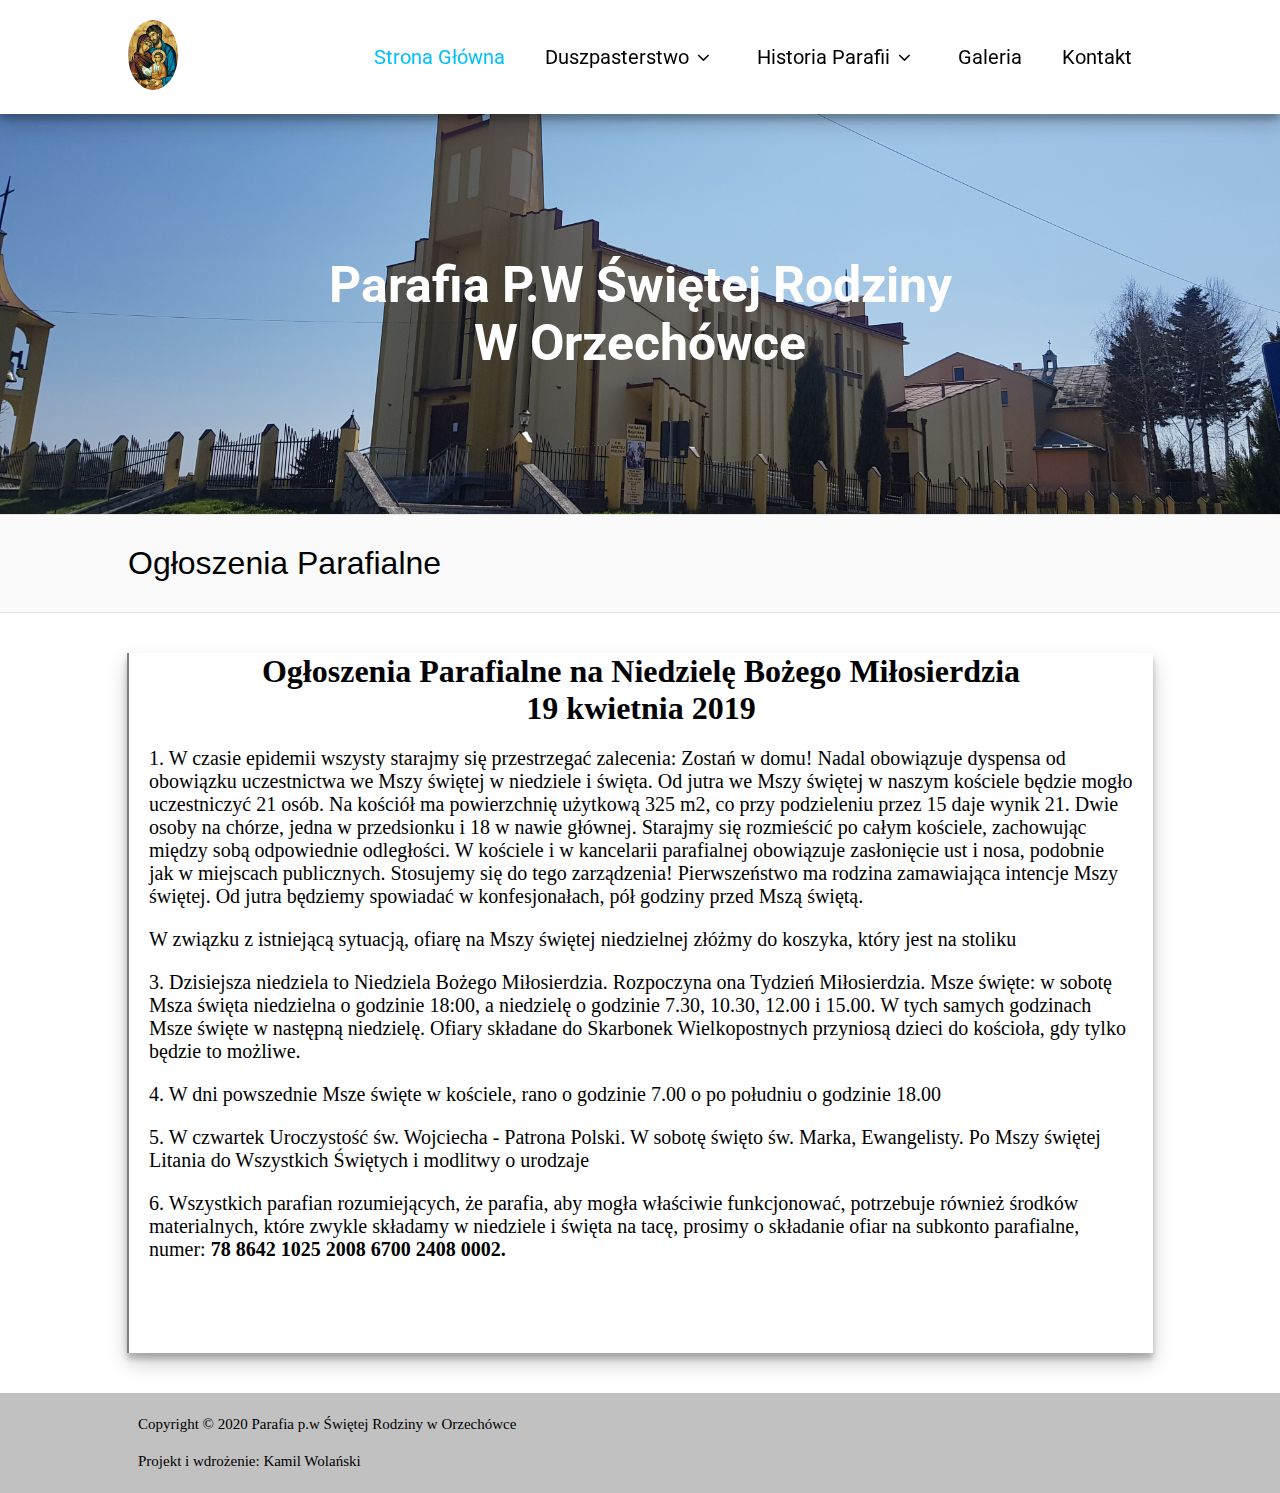
<file: index.html>
<!DOCTYPE HTML>
<html lang="pl">
    <head>
        <meta charset="utf-8" />
        <meta http-equiv="X-UA-Compatible" content="IE=edge,chrome=1"/>

        <title>Parafia - Orzechówka</title>

        <meta name="description" content="Bar Paradise"/>
        <link href="style.css" rel="stylesheet" type="text/css"/>
        <link href="https://fonts.googleapis.com/css2?family=Roboto&display=swap" rel="stylesheet">
        <link href="https://fonts.googleapis.com/css2?family=Source+Sans+Pro:wght@300&display=swap" rel="stylesheet">
        <link href="https://fonts.googleapis.com/css2?family=Roboto:wght@300&display=swap" rel="stylesheet">
        <link href="https://fonts.googleapis.com/css2?family=Open+Sans&family=Roboto:wght@300&display=swap" rel="stylesheet">
        <link href="css/facebook.css" rel="stylesheet" type="text/css"/>
        
    </head>

    <body>

    <div class="wrapper">
        <div class="biale">
          <div class="pasek">

            <div class="obrazek">
                <img src="ikona_sw_rodzina 001.jpg">
            </div>
                
                <nav>
                    
                    <ol><span style="color:deepskyblue">Strona Główna</span></ol>
                    <ol>Duszpasterstwo<i class="icon-angle-down"></i>

                    
                        <ul>
                            <a href="mszeswiete.html"><li>Msze święte</li></a>
                            <a href="porzadeknabozenstw.html"><li>Intencje mszalne</li></a>
                            <a href="kancelariaparafialna.html"><li>Kancelaria Parafialna</li></a>
                        </ul>
                    </ol>
                    <ol>Historia Parafii<i class="icon-angle-down">

                    </i>
                        <ul>
                            <a href="mszeswiete.html"><li>Historia Kościoła</li></a>
                            <a href="domsiostr.html"><li>Dom Sióstr Służebniczek</li></a>
                        </ul>
                    </ol>
                    <a href="galeria.html"><ol>Galeria</ol></a>
                    <a href="#"><ol>Kontakt</ol></a>
                </nav>
            </div>
        </div>

            <div class="naglowek">
                <h1>Parafia P.W Świętej Rodziny<br> W Orzechówce</h1>
            </div>

            <div class="header2">

                <div class="szare">
                    <h1>Ogłoszenia Parafialne</h1>
                </div>           

            </div>

            <div class="content">
                <h1>Ogłoszenia Parafialne na Niedzielę Bożego Miłosierdzia<br>19 kwietnia 2019</h1>
                <p>1. W czasie epidemii wszysty starajmy się przestrzegać zalecenia: Zostań w domu! Nadal obowiązuje dyspensa od obowiązku
                    uczestnictwa we Mszy świętej w niedziele i święta. Od jutra we Mszy świętej w naszym kościele będzie mogło uczestniczyć 21 osób.
                    Na kościół ma powierzchnię użytkową 325 m2, co przy podzieleniu przez 15 daje wynik 21. Dwie osoby na chórze, jedna w przedsionku
                    i 18 w nawie głównej. Starajmy się rozmieścić po całym kościele, zachowując między sobą odpowiednie odległości. W kościele i w kancelarii
                    parafialnej obowiązuje zasłonięcie ust i nosa, podobnie jak w miejscach publicznych. Stosujemy się do tego zarządzenia! Pierwszeństwo ma rodzina zamawiająca
                    intencje Mszy świętej. Od jutra będziemy spowiadać w konfesjonałach, pół godziny przed Mszą świętą.
                </p>
                <p>W związku z istniejącą sytuacją, ofiarę na Mszy świętej niedzielnej złóżmy do koszyka, który jest na stoliku</p>
                <p>3. Dzisiejsza niedziela to Niedziela Bożego Miłosierdzia. Rozpoczyna ona Tydzień Miłosierdzia. Msze święte: w sobotę
                    Msza święta niedzielna o godzinie 18:00, a niedzielę o godzinie 7.30, 10.30, 12.00 i 15.00. W tych samych godzinach
                    Msze święte w następną niedzielę. Ofiary składane do Skarbonek Wielkopostnych przyniosą dzieci do kościoła, gdy tylko będzie
                    to możliwe.
                </p>
                <p>4. W dni powszednie Msze święte w kościele, rano o godzinie 7.00 o po południu o godzinie 18.00</p>
                <p>5. W czwartek Uroczystość św. Wojciecha - Patrona Polski. W sobotę święto św. Marka, Ewangelisty. Po Mszy świętej Litania
                    do Wszystkich Świętych i modlitwy o urodzaje
                </p>
                <p>6. Wszystkich parafian rozumiejących, że parafia, aby mogła właściwie funkcjonować, potrzebuje również środków materialnych, które zwykle składamy w niedziele i święta na tacę,
                    prosimy o składanie ofiar na subkonto parafialne, numer: <span style="font-weight: bold;">78 8642 1025 2008 6700 2408 0002.</span>
                </p>
            </div>
            

            <footer>
                <div class="dane">
                    <p>Copyright © 2020 Parafia p.w Świętej Rodziny w Orzechówce</p>
                    <p>Projekt i wdrożenie: Kamil Wolański</p>
                </div>
            </footer>
    </div>
    </body>
</html>
</file>
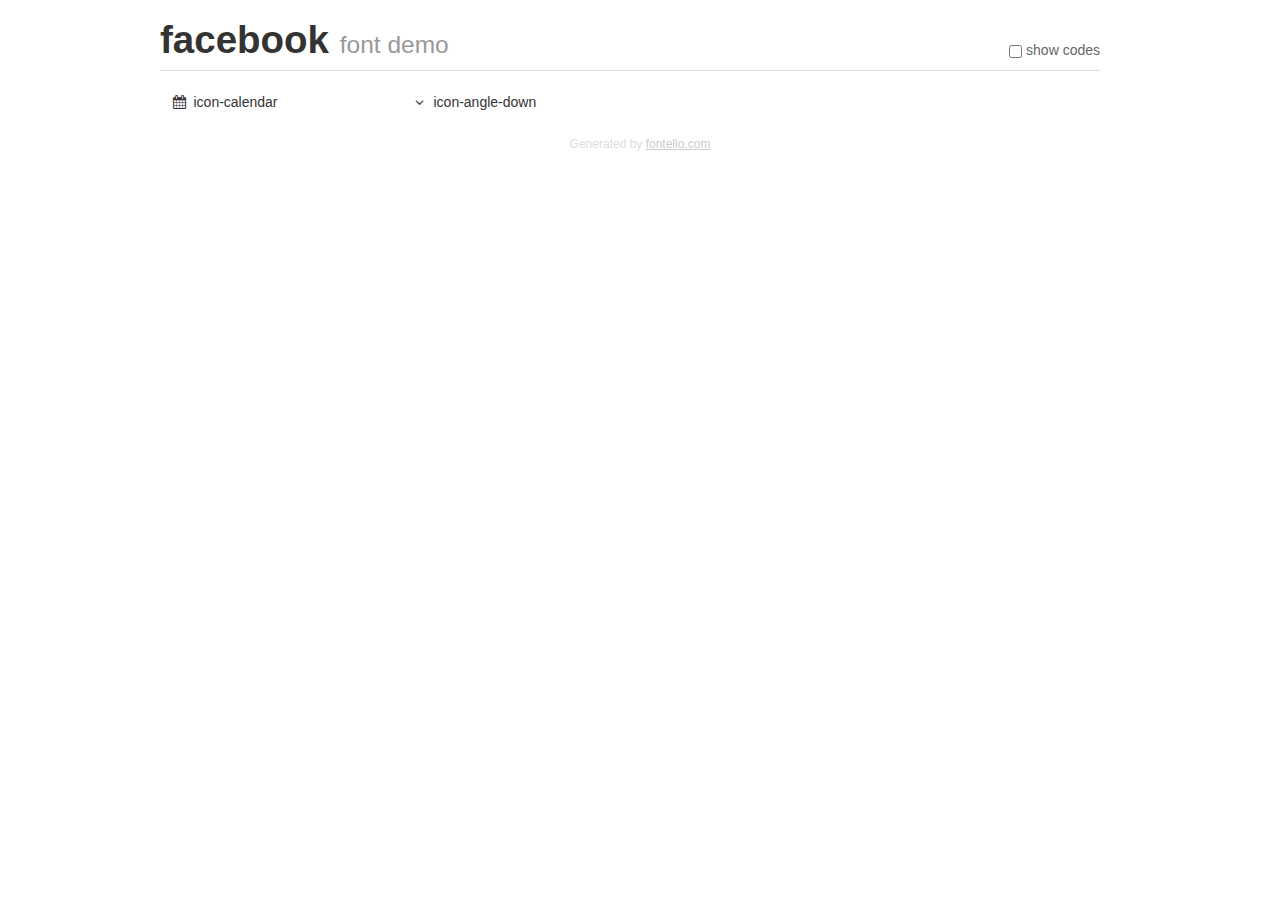
<file: demo.html>
<!DOCTYPE html>
<html>
  <head><!--[if lt IE 9]><script language="javascript" type="text/javascript" src="//html5shim.googlecode.com/svn/trunk/html5.js"></script><![endif]-->
    <meta charset="UTF-8"><style>/*
 * Bootstrap v2.2.1
 *
 * Copyright 2012 Twitter, Inc
 * Licensed under the Apache License v2.0
 * http://www.apache.org/licenses/LICENSE-2.0
 *
 * Designed and built with all the love in the world @twitter by @mdo and @fat.
 */
.clearfix {
  *zoom: 1;
}
.clearfix:before,
.clearfix:after {
  display: table;
  content: "";
  line-height: 0;
}
.clearfix:after {
  clear: both;
}
html {
  font-size: 100%;
  -webkit-text-size-adjust: 100%;
  -ms-text-size-adjust: 100%;
}
a:focus {
  outline: thin dotted #333;
  outline: 5px auto -webkit-focus-ring-color;
  outline-offset: -2px;
}
a:hover,
a:active {
  outline: 0;
}
button,
input,
select,
textarea {
  margin: 0;
  font-size: 100%;
  vertical-align: middle;
}
button,
input {
  *overflow: visible;
  line-height: normal;
}
button::-moz-focus-inner,
input::-moz-focus-inner {
  padding: 0;
  border: 0;
}
body {
  margin: 0;
  font-family: "Helvetica Neue", Helvetica, Arial, sans-serif;
  font-size: 14px;
  line-height: 20px;
  color: #333;
  background-color: #fff;
}
a {
  color: #08c;
  text-decoration: none;
}
a:hover {
  color: #005580;
  text-decoration: underline;
}
.row {
  margin-left: -20px;
  *zoom: 1;
}
.row:before,
.row:after {
  display: table;
  content: "";
  line-height: 0;
}
.row:after {
  clear: both;
}
[class*="span"] {
  float: left;
  min-height: 1px;
  margin-left: 20px;
}
.container,
.navbar-static-top .container,
.navbar-fixed-top .container,
.navbar-fixed-bottom .container {
  width: 940px;
}
.span12 {
  width: 940px;
}
.span11 {
  width: 860px;
}
.span10 {
  width: 780px;
}
.span9 {
  width: 700px;
}
.span8 {
  width: 620px;
}
.span7 {
  width: 540px;
}
.span6 {
  width: 460px;
}
.span5 {
  width: 380px;
}
.span4 {
  width: 300px;
}
.span3 {
  width: 220px;
}
.span2 {
  width: 140px;
}
.span1 {
  width: 60px;
}
[class*="span"].pull-right,
.row-fluid [class*="span"].pull-right {
  float: right;
}
.container {
  margin-right: auto;
  margin-left: auto;
  *zoom: 1;
}
.container:before,
.container:after {
  display: table;
  content: "";
  line-height: 0;
}
.container:after {
  clear: both;
}
p {
  margin: 0 0 10px;
}
.lead {
  margin-bottom: 20px;
  font-size: 21px;
  font-weight: 200;
  line-height: 30px;
}
small {
  font-size: 85%;
}
h1 {
  margin: 10px 0;
  font-family: inherit;
  font-weight: bold;
  line-height: 20px;
  color: inherit;
  text-rendering: optimizelegibility;
}
h1 small {
  font-weight: normal;
  line-height: 1;
  color: #999;
}
h1 {
  line-height: 40px;
}
h1 {
  font-size: 38.5px;
}
h1 small {
  font-size: 24.5px;
}
body {
  margin-top: 90px;
}
.header {
  position: fixed;
  top: 0;
  left: 50%;
  margin-left: -480px;
  background-color: #fff;
  border-bottom: 1px solid #ddd;
  padding-top: 10px;
  z-index: 10;
}
.footer {
  color: #ddd;
  font-size: 12px;
  text-align: center;
  margin-top: 20px;
}
.footer a {
  color: #ccc;
  text-decoration: underline;
}
.the-icons {
  font-size: 14px;
  line-height: 24px;
}
.switch {
  position: absolute;
  right: 0;
  bottom: 10px;
  color: #666;
}
.switch input {
  margin-right: 0.3em;
}
.codesOn .i-name {
  display: none;
}
.codesOn .i-code {
  display: inline;
}
.i-code {
  display: none;
}
@font-face {
      font-family: 'facebook';
      src: url('./font/facebook.eot?6568175');
      src: url('./font/facebook.eot?6568175#iefix') format('embedded-opentype'),
           url('./font/facebook.woff?6568175') format('woff'),
           url('./font/facebook.ttf?6568175') format('truetype'),
           url('./font/facebook.svg?6568175#facebook') format('svg');
      font-weight: normal;
      font-style: normal;
    }
     
     
    .demo-icon
    {
      font-family: "facebook";
      font-style: normal;
      font-weight: normal;
      speak: none;
     
      display: inline-block;
      text-decoration: inherit;
      width: 1em;
      margin-right: .2em;
      text-align: center;
      /* opacity: .8; */
     
      /* For safety - reset parent styles, that can break glyph codes*/
      font-variant: normal;
      text-transform: none;
     
      /* fix buttons height, for twitter bootstrap */
      line-height: 1em;
     
      /* Animation center compensation - margins should be symmetric */
      /* remove if not needed */
      margin-left: .2em;
     
      /* You can be more comfortable with increased icons size */
      /* font-size: 120%; */
     
      /* Font smoothing. That was taken from TWBS */
      -webkit-font-smoothing: antialiased;
      -moz-osx-font-smoothing: grayscale;
     
      /* Uncomment for 3D effect */
      /* text-shadow: 1px 1px 1px rgba(127, 127, 127, 0.3); */
    }
     </style>
    <link rel="stylesheet" href="css/animation.css"><!--[if IE 7]><link rel="stylesheet" href="css/" + font.fontname + "-ie7.css"><![endif]-->
    <script>
      function toggleCodes(on) {
        var obj = document.getElementById('icons');
      
        if (on) {
          obj.className += ' codesOn';
        } else {
          obj.className = obj.className.replace(' codesOn', '');
        }
      }
      
    </script>
  </head>
  <body>
    <div class="container header">
      <h1>facebook <small>font demo</small></h1>
      <label class="switch">
        <input type="checkbox" onclick="toggleCodes(this.checked)">show codes
      </label>
    </div>
    <div class="container" id="icons">
      <div class="row">
        <div class="the-icons span3" title="Code: 0xe800"><i class="demo-icon icon-calendar">&#xe800;</i> <span class="i-name">icon-calendar</span><span class="i-code">0xe800</span></div>
        <div class="the-icons span3" title="Code: 0xf107"><i class="demo-icon icon-angle-down">&#xf107;</i> <span class="i-name">icon-angle-down</span><span class="i-code">0xf107</span></div>
      </div>
    </div>
    <div class="container footer">Generated by <a href="http://fontello.com">fontello.com</a></div>
  </body>
</html>
</file>
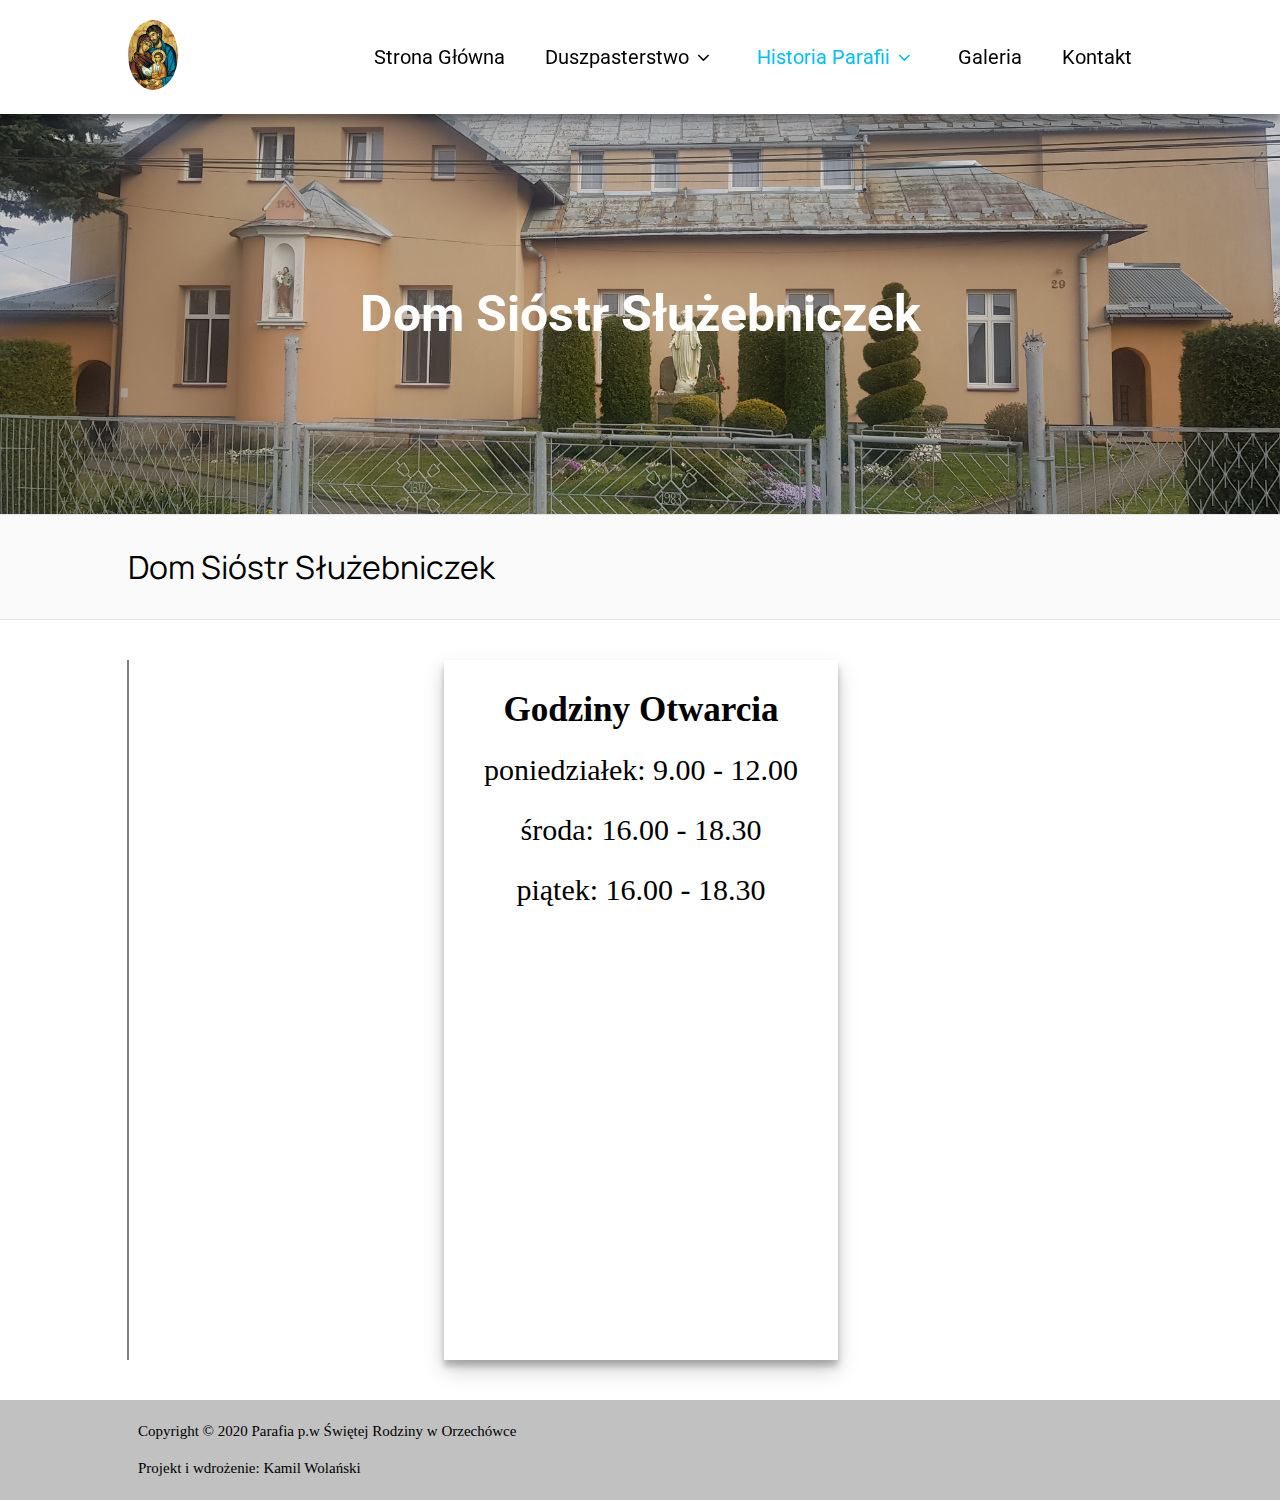
<file: domsiostr.html>
<!DOCTYPE HTML>
<html lang="pl">
    <head>
        <meta charset="utf-8" />
        <meta http-equiv="X-UA-Compatible" content="IE=edge,chrome=1"/>

        <title>Parafia - Orzechówka</title>

        <meta name="description" content="Bar Paradise"/>
        <link href="domsiostr.css" rel="stylesheet" type="text/css"/>
        <link href="https://fonts.googleapis.com/css2?family=Roboto&display=swap" rel="stylesheet">
        <link href="https://fonts.googleapis.com/css2?family=Source+Sans+Pro:wght@300&display=swap" rel="stylesheet">
        <link href="https://fonts.googleapis.com/css2?family=Roboto:wght@300&display=swap" rel="stylesheet">
        <link href="https://fonts.googleapis.com/css2?family=Open+Sans&family=Roboto:wght@300&display=swap" rel="stylesheet">
        <link href="https://fonts.googleapis.com/css2?family=Manrope&display=swap" rel="stylesheet">
        <link href="css/facebook.css" rel="stylesheet" type="text/css"/>
        
    </head>

    <body>

    <div class="wrapper">
        <div class="biale">
          <div class="pasek">

            <div class="obrazek">
                <img src="ikona_sw_rodzina 001.jpg">
            </div>
                
                <nav>
                    
                    <a href="index.html"><ol>Strona Główna</ol></a>
                    <ol>Duszpasterstwo<i class="icon-angle-down"></i>

                    
                    </span><ul>
                            <a href="mszeswiete.html"><li>Msze Święte</li></a>
                            <a href="porzadeknabozenstw.html"><li>Intencje Mszalne</li></a>
                            <a href="kancelariaparafialna.html"><li>Kancelaria Parafialna</li></a>
                        </ul>
                    </ol>
                    <ol><span style="color:deepskyblue">Historia Parafii<i class="icon-angle-down"></i>

                    
                    </span><ul>
                            <a href="mszeswiete.html"><li>Historia Kościoła</li></a>
                            <a href="domsiostr.html"><li><span style="color:deepskyblue">Dom Sióstr</li></a>
                       </ul>
                    </ol>
                    <a href="galeria.html"><ol>Galeria</ol></a>
                    <a href="#"><ol>Kontakt</ol></a>
                </nav>
            </div>
        </div>

            <div class="naglowek">
                <h1>Dom Sióstr Służebniczek</h1>
            </div>

            <div class="header2">

                <div class="szare">
                    <h1>Dom Sióstr Służebniczek</h1>
                </div>           

            </div>

            <div class="content">
                <div class="line">
                    <h3>Godziny Otwarcia</h3>
                    <p>poniedziałek: 9.00 - 12.00</p>
                    <p>środa: 16.00 - 18.30</p>
                    <p>piątek: 16.00 - 18.30</p>
                </div>
                    
            </div>
            

            <footer>
                <div class="dane">
                    <p>Copyright © 2020 Parafia p.w Świętej Rodziny w Orzechówce</p>
                    <p>Projekt i wdrożenie: Kamil Wolański</p>
                </div>
            </footer>
    </div>
    </body>
</html>
</file>
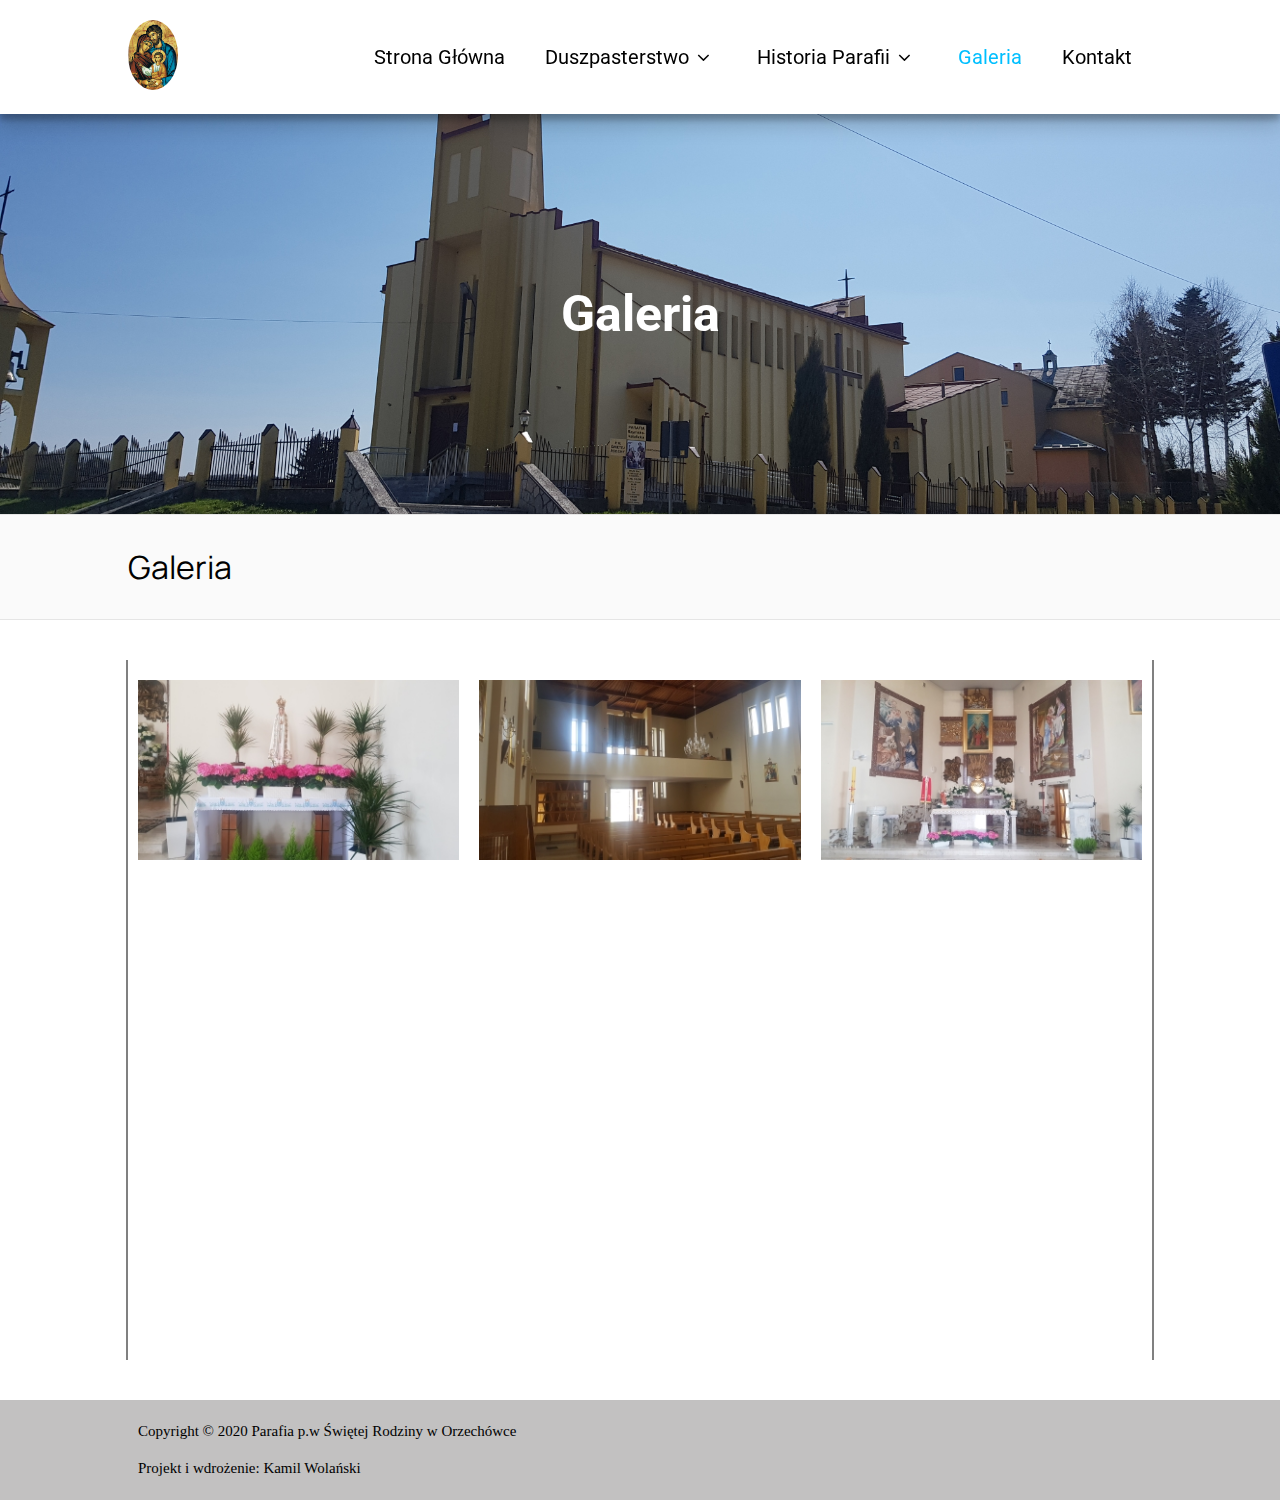
<file: galeria.html>
<!DOCTYPE HTML>
<html lang="pl">
    <head>
        <meta charset="utf-8" />
        <meta http-equiv="X-UA-Compatible" content="IE=edge,chrome=1"/>

        <title>Parafia - Orzechówka</title>

        <meta name="description" content="Bar Paradise"/>
        <link href="galeria.css" rel="stylesheet" type="text/css"/>
        <link href="https://fonts.googleapis.com/css2?family=Roboto&display=swap" rel="stylesheet">
        <link href="https://fonts.googleapis.com/css2?family=Source+Sans+Pro:wght@300&display=swap" rel="stylesheet">
        <link href="https://fonts.googleapis.com/css2?family=Roboto:wght@300&display=swap" rel="stylesheet">
        <link href="https://fonts.googleapis.com/css2?family=Open+Sans&family=Roboto:wght@300&display=swap" rel="stylesheet">
        <link href="https://fonts.googleapis.com/css2?family=Manrope&display=swap" rel="stylesheet">
        <link href="css/facebook.css" rel="stylesheet" type="text/css"/>
        <link rel="stylesheet" type="text/css" href="css/lightbox.min.css"/> 
        <script type="text/javascript" src="js'/lightbox-plus-jquery.min.js"></script>
        
    </head>

    <body>

    <div class="wrapper">
        <div class="biale">
          <div class="pasek">

            <div class="obrazek">
                <img src="ikona_sw_rodzina 001.jpg">
            </div>
                
                <nav>
                    
                    <a href="index.html"><ol>Strona Główna</ol></a>
                    <ol>Duszpasterstwo<i class="icon-angle-down"></i>

                    
                    </span><ul>
                            <a href="mszeswiete.html"><li>Msze Święte</li></a>
                            <a href="porzadeknabozenstw.html"><li>Intencje Mszalne</li></a>
                            <a href="kancelariaparafialna.html"><li>Kancelaria Parafialna</li></a>
                        </ul>
                    </ol>
                    <ol>Historia Parafii<i class="icon-angle-down"></i>

                    
                        <ul>
                            <a href="mszeswiete.html"><li>Historia Kościoła</li></a>
                            <a href="domsiostr.html"><li>Dom Sióstr Służebniczek</li></a>
                       </ul>
                    </ol>
                    <a href="#"><ol><span style="color:deepskyblue">Galeria</ol></a>
                    <a href="#"><ol>Kontakt</ol></a>
                </nav>
            </div>
        </div>

            <div class="naglowek">
                <h1>Galeria</h1>
            </div>

            <div class="header2">

                <div class="szare">
                    <h1>Galeria</h1>
                </div>           

            </div>

            <div class="content">
                <div class="galerry">
                   <a href="Galeria/20200424_163613.jpg" data-lightbox="mygallery"><img src="Galeria/small/20200424_16361333.jpg"></a>
                   <a href="Galeria/20200424_163622.jpg"data-lightbox="mygallery"><img src="Galeria/small/20200424_163622333.jpg"></a>
                   <a href="Galeria/20200424_163704.jpg"data-lightbox="mygallery"><img src="Galeria/small/20200424_163704333.jpg"></a>
                </div>
                    
            </div>
            

            <footer>
                <div class="dane">
                    <p>Copyright © 2020 Parafia p.w Świętej Rodziny w Orzechówce</p>
                    <p>Projekt i wdrożenie: Kamil Wolański</p>
                </div>
            </footer>
    </div>
    </body>
</html>
</file>
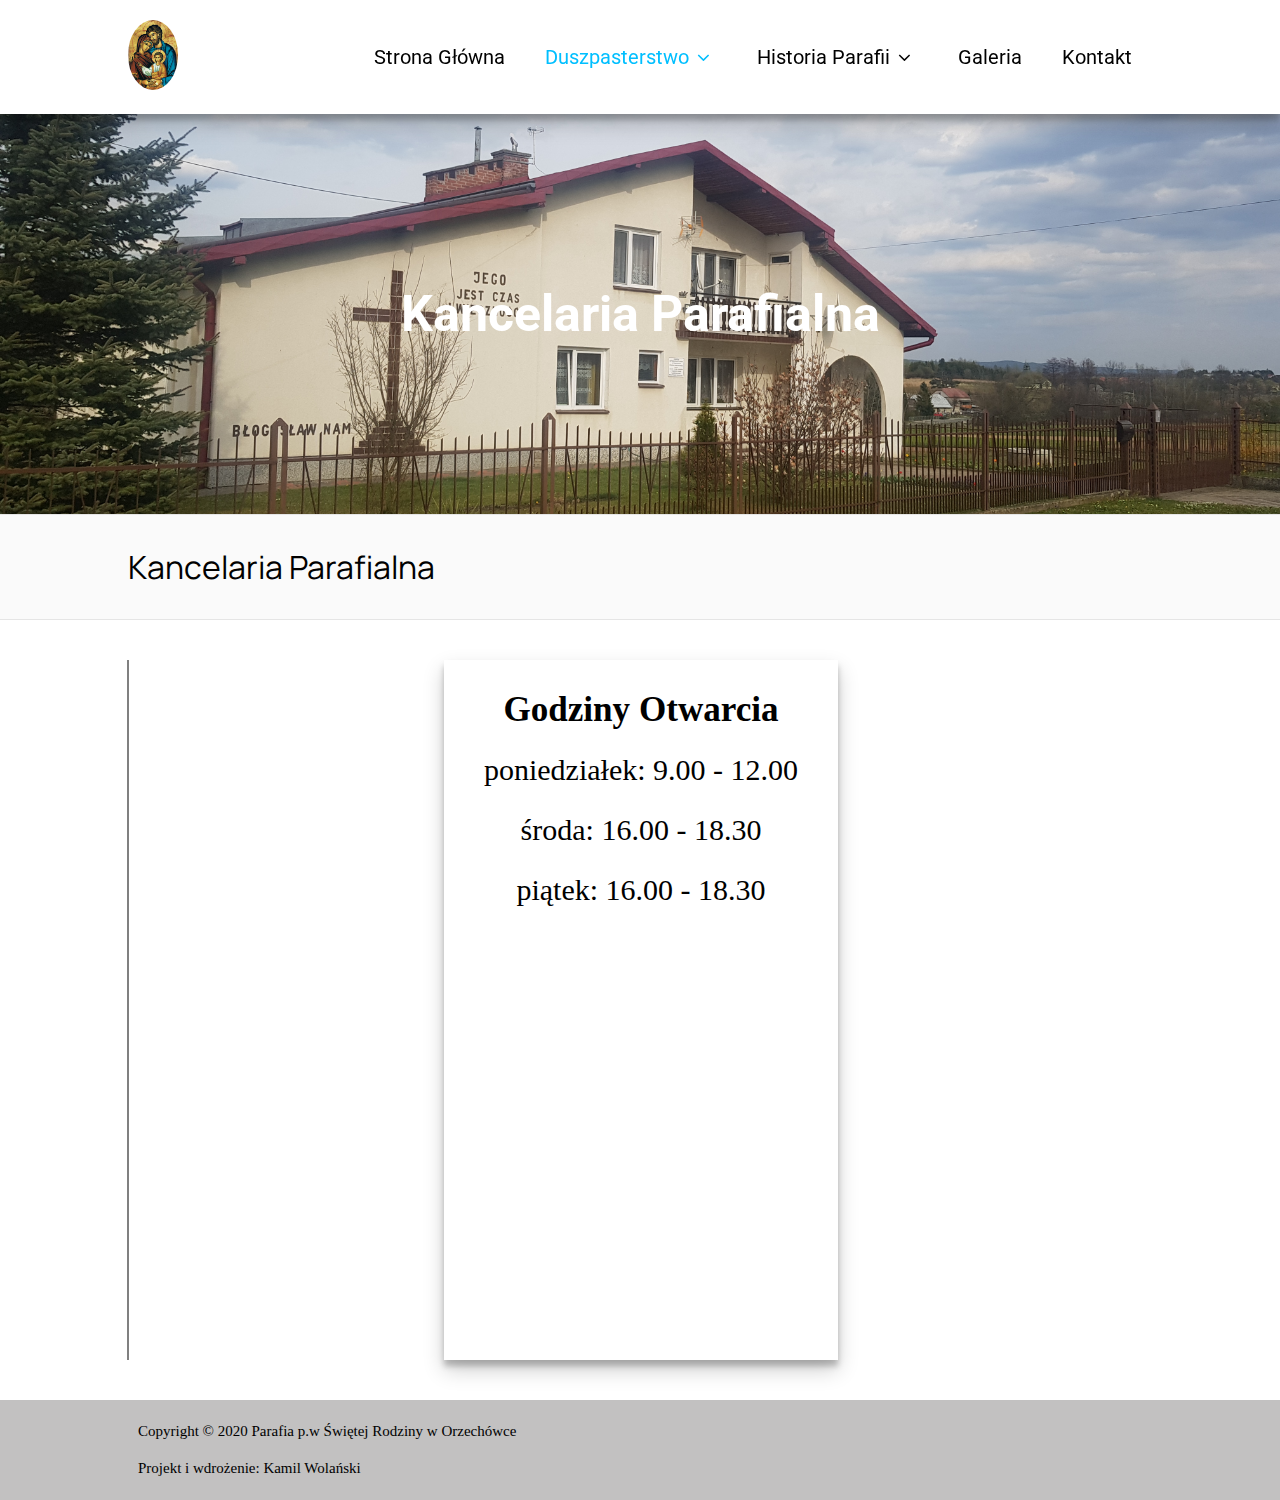
<file: kancelariaparafialna.html>
<!DOCTYPE HTML>
<html lang="pl">
    <head>
        <meta charset="utf-8" />
        <meta http-equiv="X-UA-Compatible" content="IE=edge,chrome=1"/>

        <title>Parafia - Orzechówka</title>

        <meta name="description" content="Bar Paradise"/>
        <link href="kancelariaparafialna.css" rel="stylesheet" type="text/css"/>
        <link href="https://fonts.googleapis.com/css2?family=Roboto&display=swap" rel="stylesheet">
        <link href="https://fonts.googleapis.com/css2?family=Source+Sans+Pro:wght@300&display=swap" rel="stylesheet">
        <link href="https://fonts.googleapis.com/css2?family=Roboto:wght@300&display=swap" rel="stylesheet">
        <link href="https://fonts.googleapis.com/css2?family=Open+Sans&family=Roboto:wght@300&display=swap" rel="stylesheet">
        <link href="https://fonts.googleapis.com/css2?family=Manrope&display=swap" rel="stylesheet">
        <link href="css/facebook.css" rel="stylesheet" type="text/css"/>
        
    </head>

    <body>

    <div class="wrapper">
        <div class="biale">
          <div class="pasek">

            <div class="obrazek">
                <img src="ikona_sw_rodzina 001.jpg">
            </div>
                
                <nav>
                    
                    <a href="index.html"><ol>Strona Główna</ol></a>
                    <ol><span style="color:deepskyblue">Duszpasterstwo<i class="icon-angle-down"></i>

                    
                    </span><ul>
                            <a href="mszeswiete.html"><li>Msze Święte</li></a>
                            <a href="porzadeknabozenstw.html"><li>Intencje Mszalne</li></a>
                            <a href="kancelariaparafialna.html"><li><span style="color:deepskyblue">Kancelaria Parafialna</li></a>
                        </ul>
                    </ol>
                    <ol>Historia Parafii<i class="icon-angle-down"></i>

                    
                        <ul>
                            <a href="mszeswiete.html"><li>Historia Kościoła</li></a>
                            <a href="domsiostr.html"><li>Dom Sióstr Służebniczek</li></a>
                       </ul>
                    </ol>
                    <a href="galeria.html"><ol>Galeria</ol></a>
                    <a href="#"><ol>Kontakt</ol></a>
                </nav>
            </div>
        </div>

            <div class="naglowek">
                <h1>Kancelaria Parafialna</h1>
            </div>

            <div class="header2">

                <div class="szare">
                    <h1>Kancelaria Parafialna</h1>
                </div>           

            </div>

            <div class="content">
                <div class="line">
                    <h3>Godziny Otwarcia</h3>
                    <p>poniedziałek: 9.00 - 12.00</p>
                    <p>środa: 16.00 - 18.30</p>
                    <p>piątek: 16.00 - 18.30</p>
                </div>
                    
            </div>
            

            <footer>
                <div class="dane">
                    <p>Copyright © 2020 Parafia p.w Świętej Rodziny w Orzechówce</p>
                    <p>Projekt i wdrożenie: Kamil Wolański</p>
                </div>
            </footer>
    </div>
    </body>
</html>
</file>
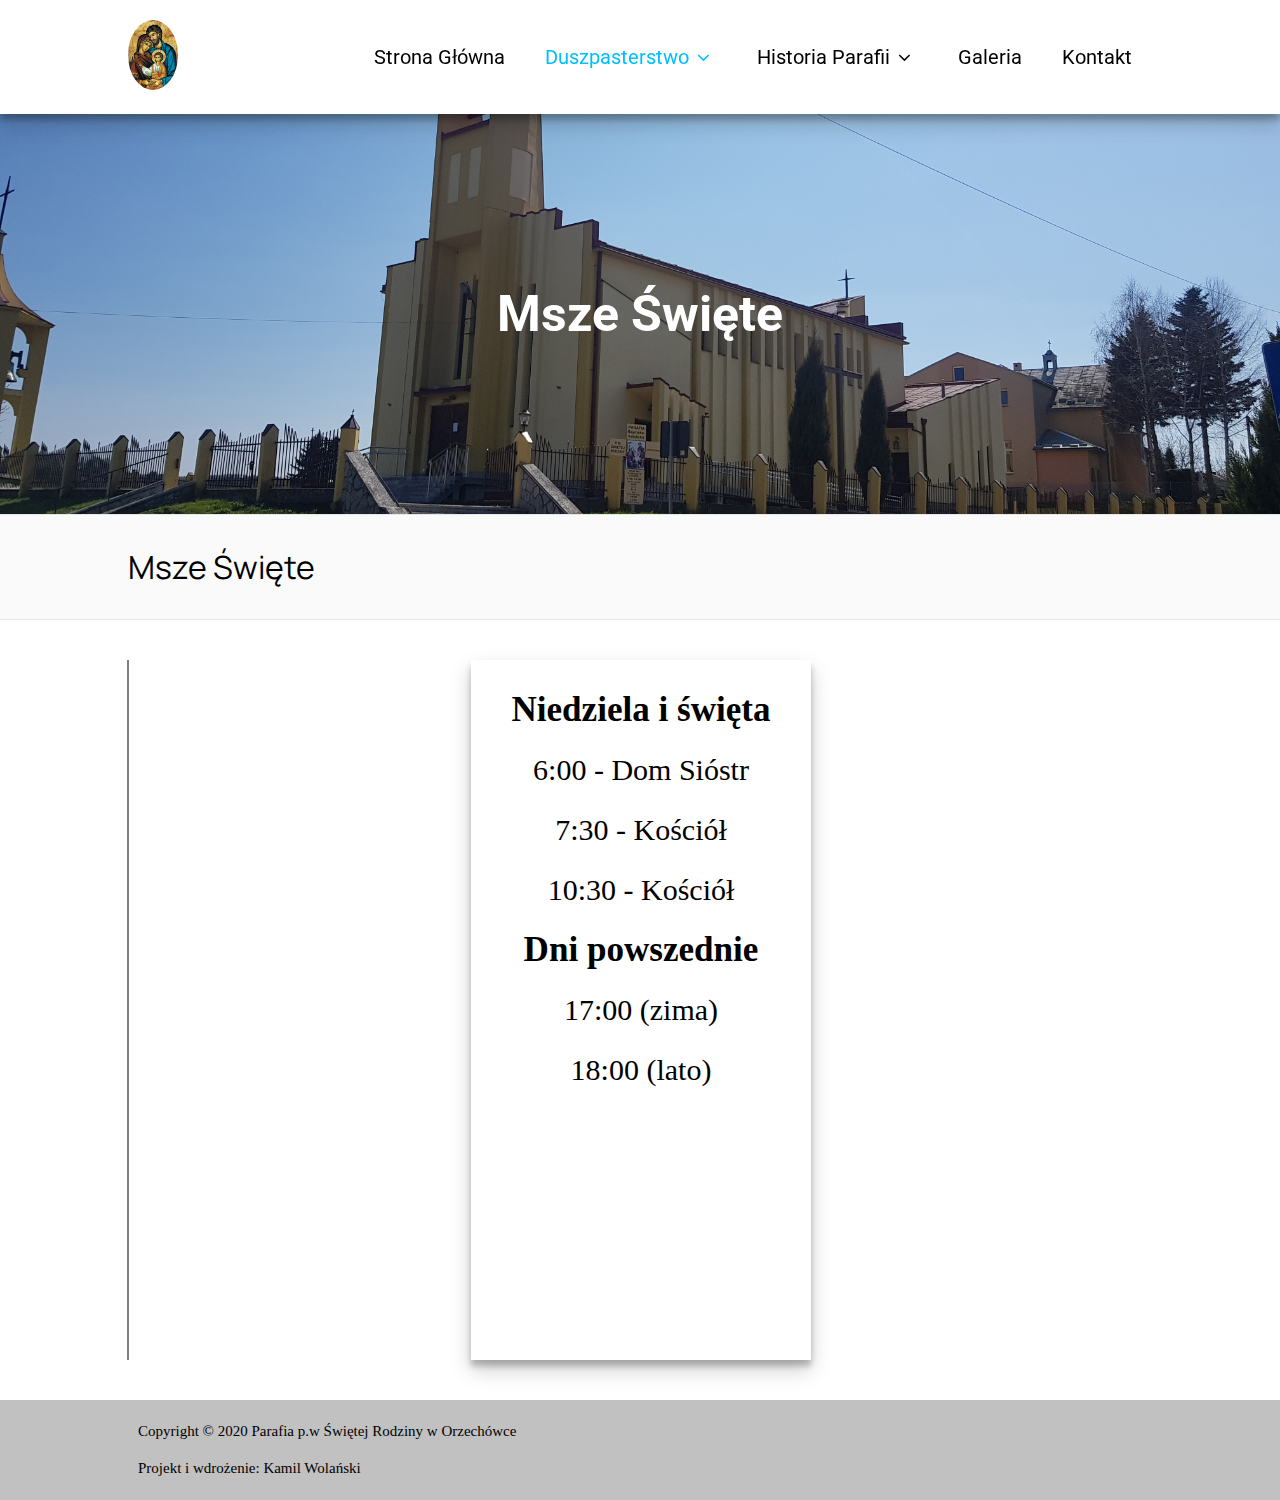
<file: mszeswiete.html>
<!DOCTYPE HTML>
<html lang="pl">
    <head>
        <meta charset="utf-8" />
        <meta http-equiv="X-UA-Compatible" content="IE=edge,chrome=1"/>

        <title>Parafia - Orzechówka</title>

        <meta name="description" content="Bar Paradise"/>
        <link href="mszeswiete.css" rel="stylesheet" type="text/css"/>
        <link href="https://fonts.googleapis.com/css2?family=Roboto&display=swap" rel="stylesheet">
        <link href="https://fonts.googleapis.com/css2?family=Source+Sans+Pro:wght@300&display=swap" rel="stylesheet">
        <link href="https://fonts.googleapis.com/css2?family=Roboto:wght@300&display=swap" rel="stylesheet">
        <link href="https://fonts.googleapis.com/css2?family=Open+Sans&family=Roboto:wght@300&display=swap" rel="stylesheet">
        <link href="https://fonts.googleapis.com/css2?family=Manrope&display=swap" rel="stylesheet">
        <link href="css/facebook.css" rel="stylesheet" type="text/css"/>
        
    </head>

    <body>

    <div class="wrapper">
        <div class="biale">
          <div class="pasek">

            <div class="obrazek">
                <img src="ikona_sw_rodzina 001.jpg">
            </div>
                
                <nav>
                    
                    <a href="index.html"><ol>Strona Główna</ol></a>
                    <ol><span style="color:deepskyblue">Duszpasterstwo<i class="icon-angle-down"></i>

                    
                    </span><ul>
                            <a href="mszeswiete.html"><li><span style="color:deepskyblue">Msze Święte</li></a>
                            <a href="porzadeknabozenstw.html"><li>Intencje Mszalne</li></a>
                            <a href="kancelariaparafialna.html"><li>Kancelaria Parafialna</li></a>
                        </ul>
                    </ol>
                    <ol>Historia Parafii<i class="icon-angle-down"></i>

                    
                        <ul>
                            <a href="mszeswiete.html"><li>Historia Kościoła</li></a>
                            <a href="domsiostr.html"><li>Dom Sióstr Służebniczek</li></a>
                        </ul>
                    </ol>
                    <a href="galeria.html"><ol>Galeria</ol></a>
                    <a href="#"><ol>Kontakt</ol></a>
                </nav>
            </div>
        </div>

            <div class="naglowek">
                <h1>Msze Święte</h1>
            </div>

            <div class="header2">

                <div class="szare">
                    <h1>Msze Święte</h1>
                </div>           

            </div>

            <div class="content">
                <div class="line">
                    <h3>Niedziela i święta</h3>
                    <p>6:00 - Dom Sióstr</p>
                    <p>7:30 - Kościół</p>
                    <p>10:30 - Kościół</p>
                    <h3>Dni powszednie</h3>
                    <p>17:00 (zima)</p>
                    <p>18:00 (lato)</p>
                </div>
                    
            </div>
            

            <footer>
                <div class="dane">
                    <p>Copyright © 2020 Parafia p.w Świętej Rodziny w Orzechówce</p>
                    <p>Projekt i wdrożenie: Kamil Wolański</p>
                </div>
            </footer>
    </div>
    </body>
</html>
</file>
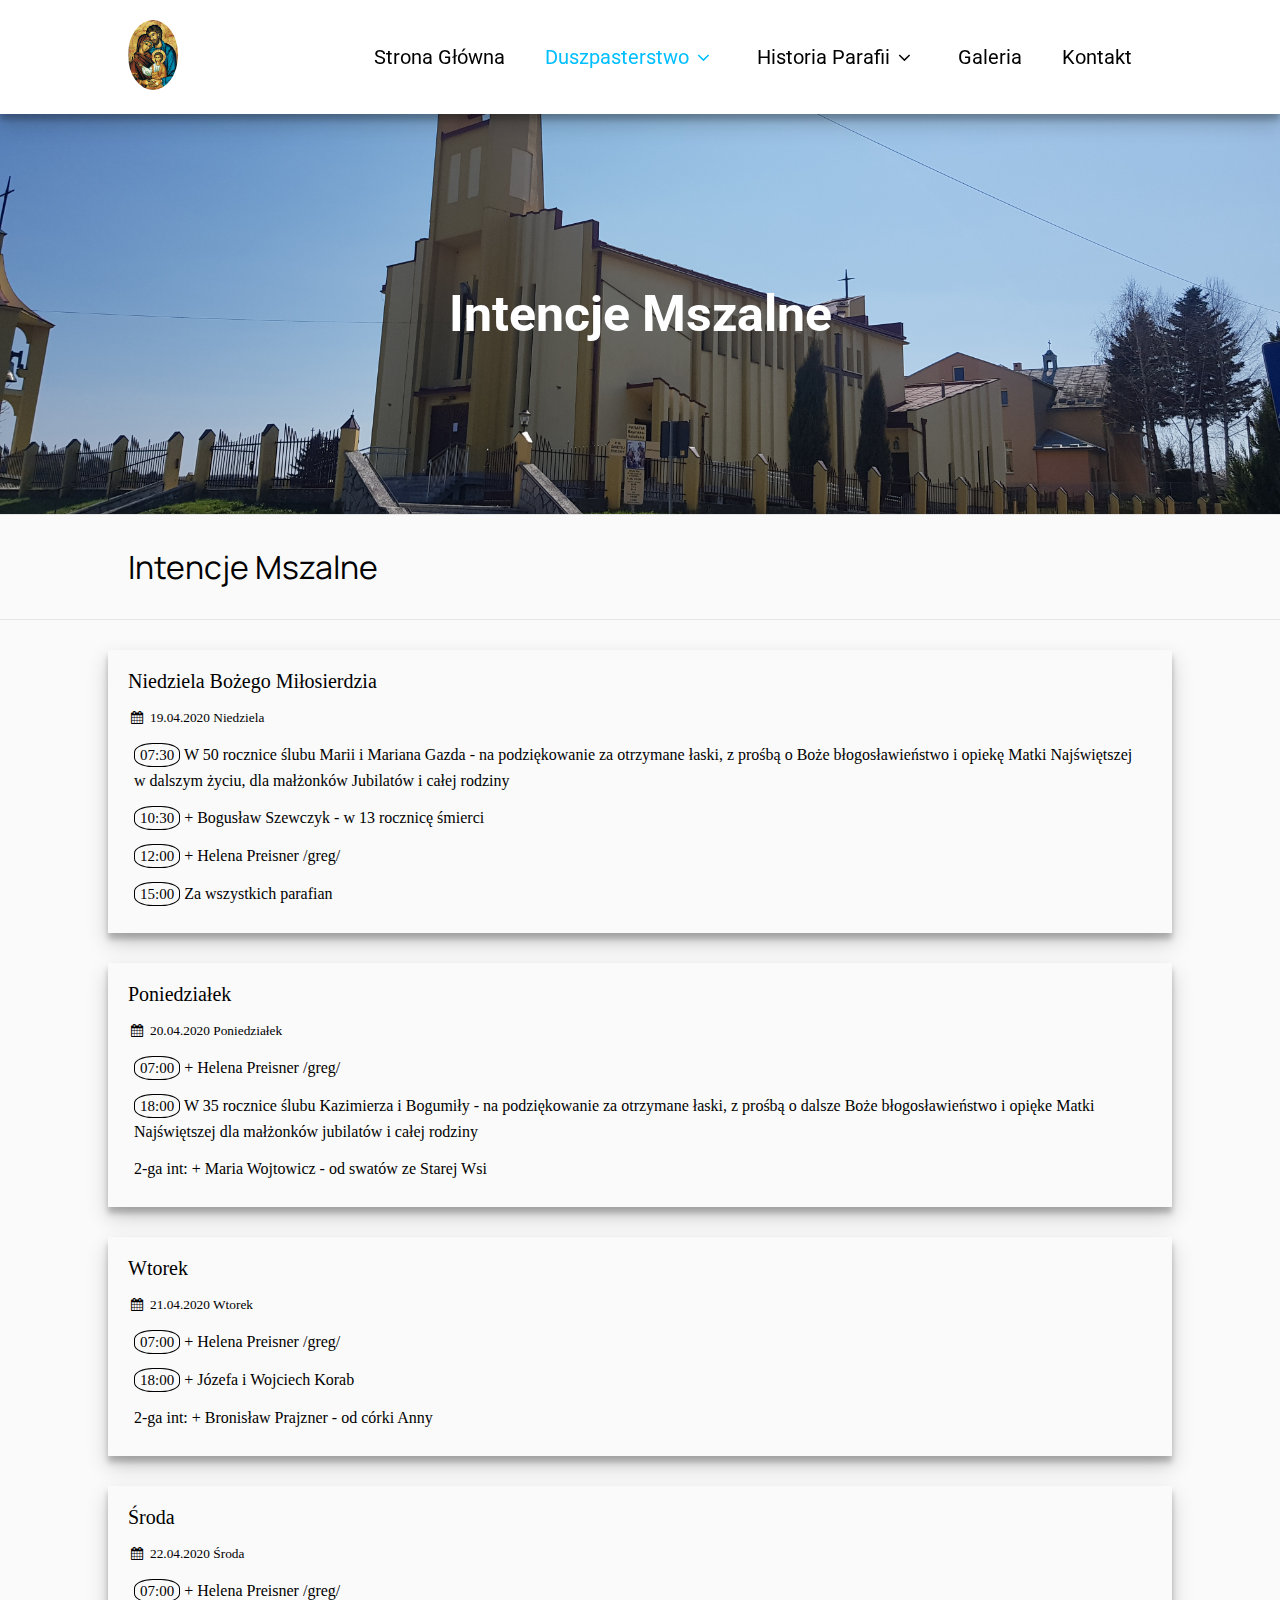
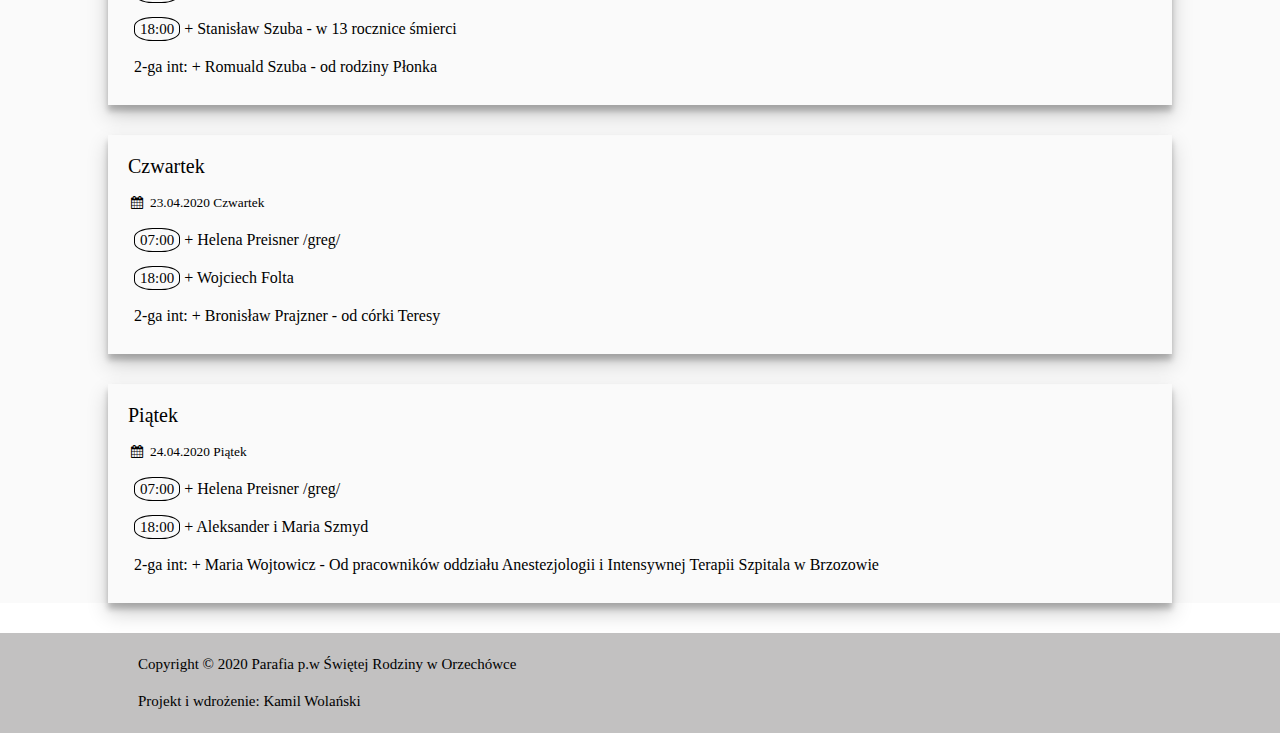
<file: porzadeknabozenstw.html>
<!DOCTYPE HTML>
<html lang="pl">
    <head>
        <meta charset="utf-8" />
        <meta http-equiv="X-UA-Compatible" content="IE=edge,chrome=1"/>

        <title>Parafia - Orzechówka</title>

        <meta name="description" content="Bar Paradise"/>
        <link href="porzadeknabozenstw.css" rel="stylesheet" type="text/css"/>
        <link href="https://fonts.googleapis.com/css2?family=Roboto&display=swap" rel="stylesheet">
        <link href="https://fonts.googleapis.com/css2?family=Source+Sans+Pro:wght@300&display=swap" rel="stylesheet">
        <link href="https://fonts.googleapis.com/css2?family=Roboto:wght@300&display=swap" rel="stylesheet">
        <link href="https://fonts.googleapis.com/css2?family=Open+Sans&family=Roboto:wght@300&display=swap" rel="stylesheet">
        <link href="https://fonts.googleapis.com/css2?family=Manrope&display=swap" rel="stylesheet">
        <link href="css/facebook.css" rel="stylesheet" type="text/css"/>
        
    </head>

    <body>

    <div class="wrapper">
        <div class="biale">
          <div class="pasek">

            <div class="obrazek">
                <img src="ikona_sw_rodzina 001.jpg">
            </div>
                
                <nav>
                    
                    <a href="index.html"><ol>Strona Główna</ol></a>
                    <ol><span style="color:deepskyblue">Duszpasterstwo<i class="icon-angle-down"></i>

                    
                    </span><ul>
                            <a href="mszeswiete.html"><li>Msze Święte</li></a>
                            <a href="porzadeknabozenstw.html"><li><span style="color:deepskyblue">Intencje Mszalne</li></a>
                            <a href="kancelariaparafialna.html"><li>Kancelaria Parafialna</li></a>
                        </ul>
                    </ol>
                    <ol>Historia Parafii<i class="icon-angle-down"></i>

                    
                        <ul>
                            <a href="mszeswiete.html"><li>Hisoria Kościoła</li></a>
                            <a href="domsiostr.html"><li>Dom Sióstr Służebniczek</li></a>
                        </ul>
                    </ol>
                    <a href="galeria.html"><ol>Galeria</ol></a>
                    <a href="#"><ol>Kontakt</ol></a>
                </nav>
            </div>
        </div>

            <div class="naglowek">
                <h1>Intencje Mszalne</h1>
            </div>

            <div class="header2">

                <div class="szare">
                    <h1>Intencje Mszalne</h1>
                </div>
                    <div class="timeline-panel">
                        <h4>Niedziela Bożego Miłosierdzia</h4>
                        <p><small class="textmuted">
                            <i class="icon-calendar"></i>
                            19.04.2020 Niedziela
                        </small></p>
                        <div class="timelinebody">
                            <p><span class="badge">07:30</span> W 50 rocznice ślubu Marii i Mariana Gazda - na podziękowanie za otrzymane łaski,
                                z prośbą o Boże błogosławieństwo i opiekę Matki Najświętszej w dalszym życiu, dla małżonków Jubilatów i całej rodziny
                            </p>
                            <p><span class="badge">10:30</span> + Bogusław Szewczyk - w 13 rocznicę śmierci</p>
                            <p><span class="badge">12:00</span> + Helena Preisner /greg/</p>
                            <p><span class="badge">15:00</span> Za wszystkich parafian</p>
                        </div>
                    </div>

                    <div class="timeline-panel">
                        <h4>Poniedziałek</h4>
                        <p><small class="textmuted">
                            <i class="icon-calendar"></i>
                            20.04.2020 Poniedziałek
                        </small></p>
                        <div class="timelinebody">
                            <p><span class="badge">07:00</span> + Helena Preisner /greg/</p>
                            <p><span class="badge">18:00</span> W 35 rocznice ślubu Kazimierza i Bogumiły - na podziękowanie za otrzymane łaski, z prośbą o dalsze Boże błogosławieństwo i opięke Matki
                                Najświętszej dla małżonków jubilatów i całej rodziny</p>
                            <p>2-ga int: + Maria Wojtowicz - od swatów ze Starej Wsi</p>
                        
                        </div>
                    </div>

                    <div class="timeline-panel">
                        <h4>Wtorek</h4>
                        <p><small class="textmuted">
                            <i class="icon-calendar"></i>
                            21.04.2020 Wtorek
                        </small></p>
                        <div class="timelinebody">
                            <p><span class="badge">07:00</span> + Helena Preisner /greg/</p>
                            <p><span class="badge">18:00</span> + Józefa i Wojciech Korab</p>
                            <p>2-ga int: + Bronisław Prajzner - od córki Anny</p>
                        
                        </div>
                    </div>

                    <div class="timeline-panel">
                        <h4>Środa</h4>
                        <p><small class="textmuted">
                            <i class="icon-calendar"></i>
                            22.04.2020 Środa
                        </small></p>
                        <div class="timelinebody">
                            <p><span class="badge">07:00</span> + Helena Preisner /greg/</p>
                            <p><span class="badge">18:00</span> + Stanisław Szuba - w 13 rocznice śmierci</p>
                            <p>2-ga int: + Romuald Szuba - od rodziny Płonka</p>
                        
                        </div>
                    </div>

                    <div class="timeline-panel">
                        <h4>Czwartek</h4>
                        <p><small class="textmuted">
                            <i class="icon-calendar"></i>
                            23.04.2020 Czwartek
                        </small></p>
                        <div class="timelinebody">
                            <p><span class="badge">07:00</span> + Helena Preisner /greg/</p>
                            <p><span class="badge">18:00</span> + Wojciech Folta</p>
                            <p>2-ga int: + Bronisław Prajzner - od córki Teresy</p>
                        
                        </div>
                    </div>

                    <div class="timeline-panel">
                        <h4>Piątek</h4>
                        <p><small class="textmuted">
                            <i class="icon-calendar"></i>
                            24.04.2020 Piątek
                        </small></p>
                        <div class="timelinebody">
                            <p><span class="badge">07:00</span> + Helena Preisner /greg/</p>
                            <p><span class="badge">18:00</span> + Aleksander i Maria Szmyd</p>
                            <p>2-ga int: + Maria Wojtowicz - Od pracowników oddziału Anestezjologii i Intensywnej Terapii Szpitala w Brzozowie</p>
                        
                        </div>
                    </div>
                
                

                

            </div>
            

            <footer>
                <div class="dane">
                    <p>Copyright © 2020 Parafia p.w Świętej Rodziny w Orzechówce</p>
                    <p>Projekt i wdrożenie: Kamil Wolański</p>
                </div>
            </footer>
    </div>
    </body>
</html>
</file>
<file: style.css>
*{
    margin:0;
    padding:0;
}
.wrapper
{
    width: 100%;
    height: 100%;
    
}
.biale
{
    width: 100%;
    position: sticky;
    top:0;
    background-color: white;
    display: flex;
    justify-content: center;
    box-shadow: 0 10px 20px rgba(0,0,0,0.19), 0 6px 6px rgba(0,0,0,0.23);
}
.pasek
{
   display: flex;
   justify-content: space-between;
    width: 80%;
    padding: 20px 0;
}
nav 
{
    list-style: none;
    display: flex;
    justify-content: flex-end;
    align-items: center;
    
    font-size: 20px;
    position: relative;
    align-self: center;
    
}
.obrazek
{
    width: 50px;
    align-self: center;
}
img
{
    width: 100%;
    border-radius: 50%;
    
}
nav > a > ol
{
   
    text-decoration: none;
    color: black;
    cursor: pointer;
    padding: 0 20px;
    font-family: 'Roboto', sans-serif;
    position: relative;
    
}
nav > ol
{
    cursor: pointer;
    padding: 0 20px;
    position: relative;
    font-family: 'Roboto', sans-serif;
    
}
nav > a:hover ol
{
    transition: .3s;
    color: deepskyblue;
}
nav > ol:hover
{
    transition: .3s;
    color: deepskyblue;
}
nav > ol > ul
{
    width: 150px;
    margin: 0;
    padding: 5px 15px;
    list-style: none;
    position: absolute;
    background-color: white;
    box-shadow: 0 3px 6px rgba(0,0,0,0.16), 0 3px 6px rgba(0,0,0,0.23);
    display: none;

}

nav > ol > ul > a > li
{
    font-family: 'Open Sans', sans-serif;
    font-size: 17px;
    padding: 10px 0;
    text-align: left;
    color: black;
}
nav > ol:hover > ul
{
    color: black;
    display: block;
}
nav > ol > ul > a > li:hover
{
    color: deepskyblue;
}


.naglowek
{
    width: 100%;
    height: 400px;
    background-color: seagreen;
    background-image: url("20200421_142543.jpg");
    background-size: cover;
    background-position: center;
    display: flex;
    justify-content: center;
    align-items: center;
    margin: 0;
    padding: 0;
}
.naglowek h1
{
    color: white;
    font-size: 50px;
    text-align: center;
    font-family: 'Roboto', sans-serif;
    
}
.header2
{
    width: 100%;
    background-color: #fafafa;
    border-top: #e5e5e5;
    border-bottom: #e5e5e5;
    
}
.szare
{
    width: 100%;
    background-color:   #fafafa;
    border-top:1px solid #e5e5e5;
    border-bottom:1px solid #e5e5e5;
}
.szare > h1
{
    font-family: 'Manrope', sans-serif;
    font-weight: unset;
    width: 80%;
    margin: 0 auto;
    padding: 30px 0;
}
.content
{
    
    width: 80vw;
    height: 700px;
    margin: 40px auto;
    border-left: 2px solid grey;
    box-shadow: 0 10px 20px rgba(0,0,0,0.19), 0 6px 6px rgba(0,0,0,0.23);
    
}
.content h1
{
    text-align: center;
}
.content p
{
    margin: 20px 20px;
    font-size: 20px;
}

a
{
    text-decoration: none;
}
footer
{
    width: 100%;
    height: 100px;
    background-color: rgba(126, 125, 125, 0.473);
}
.dane
{
    height: 100%;
    width: 80%;
    margin: 0 auto;
    display: flex;
    justify-content: center;
    flex-direction: column;
    
}
.dane p
{
    padding: 10px;
    font-size: 15px;
}
</file>
<file: css/facebook.css>
@font-face {
  font-family: 'facebook';
  src: url('../font/facebook.eot?51180617');
  src: url('../font/facebook.eot?51180617#iefix') format('embedded-opentype'),
       url('../font/facebook.woff2?51180617') format('woff2'),
       url('../font/facebook.woff?51180617') format('woff'),
       url('../font/facebook.ttf?51180617') format('truetype'),
       url('../font/facebook.svg?51180617#facebook') format('svg');
  font-weight: normal;
  font-style: normal;
}
/* Chrome hack: SVG is rendered more smooth in Windozze. 100% magic, uncomment if you need it. */
/* Note, that will break hinting! In other OS-es font will be not as sharp as it could be */
/*
@media screen and (-webkit-min-device-pixel-ratio:0) {
  @font-face {
    font-family: 'facebook';
    src: url('../font/facebook.svg?51180617#facebook') format('svg');
  }
}
*/
 
 [class^="icon-"]:before, [class*=" icon-"]:before {
  font-family: "facebook";
  font-style: normal;
  font-weight: normal;
  speak: none;
 
  display: inline-block;
  text-decoration: inherit;
  width: 1em;
  margin-right: .2em;
  text-align: center;
  /* opacity: .8; */
 
  /* For safety - reset parent styles, that can break glyph codes*/
  font-variant: normal;
  text-transform: none;
 
  /* fix buttons height, for twitter bootstrap */
  line-height: 1em;
 
  /* Animation center compensation - margins should be symmetric */
  /* remove if not needed */
  margin-left: .2em;
 
  /* you can be more comfortable with increased icons size */
  /* font-size: 120%; */
 
  /* Font smoothing. That was taken from TWBS */
  -webkit-font-smoothing: antialiased;
  -moz-osx-font-smoothing: grayscale;
 
  /* Uncomment for 3D effect */
  /* text-shadow: 1px 1px 1px rgba(127, 127, 127, 0.3); */
}
 
.icon-calendar:before { content: '\e800'; } /* '' */
.icon-angle-down:before { content: '\f107'; } /* '' */
</file>
<file: domsiostr.css>
*{
    margin:0;
    padding:0;
}
.wrapper
{
    width: 100%;
    height: 100%;
    
}
.biale
{
    width: 100%;
    position: sticky;
    top:0;
    background-color: white;
    display: flex;
    justify-content: center;
    box-shadow: 0 10px 20px rgba(0,0,0,0.19), 0 6px 6px rgba(0,0,0,0.23);
}
.pasek
{
    display: flex;
    justify-content: space-between;
    width: 80%;
    padding: 20px 0; 
}
nav 
{

    list-style: none;
    display: flex;
    justify-content: flex-end;
    align-items: center;
    font-size: 20px;
    position: relative;
    align-self: center;
    
    
}
.obrazek
{
    width: 50px;
    align-self: center;
}
img
{
    width: 100%;
    border-radius: 50%;
    
}
nav > a 
{
   
    text-decoration: none;
    color: black;
    cursor: pointer;
    padding: 0 20px;
    font-family: 'Roboto', sans-serif;
    position: relative;
    
}
nav > ol
{
    cursor: pointer;
    padding: 0 20px;
    position: relative;
    font-family: 'Roboto', sans-serif;
    
}
nav > ol:hover
{
    transition: .3s;
    color: deepskyblue;
}
nav > a:hover ol
{
    transition: .3s;
    color: deepskyblue;
}
nav > ol > ul
{
    width: 150px;
    margin: 0;
    padding: 5px 10px;
    list-style: none;
    position: absolute;
    background-color: white;
    box-shadow: 0 3px 6px rgba(0,0,0,0.16), 0 3px 6px rgba(0,0,0,0.23);
    display: none;
}
nav > ol > ul > a > li
{
    font-family: 'Open Sans', sans-serif;
    font-size: 17px;
    padding: 10px 0;
    text-align: left;
    color: black;
}
nav > ol:hover > ul
{
    color: black;
    display: block;
}
nav > ol > ul > a > li:hover
{
    color: deepskyblue;
}


.naglowek
{
    width: 100%;
    height: 400px;
    background-color: seagreen;
    background-image: url("20200424_162326.jpg");
    background-size: cover;
    background-position: center;
    display: flex;
    justify-content: center;
    align-items: center;
    margin: 0;
    padding: 0;
}
.naglowek h1
{
    color: white;
    font-size: 50px;
    text-align: center;
    font-family: 'Roboto', sans-serif;
    
}

a
{
    text-decoration: none;
}
.content
{
    
    width: 80vw;
    height: 700px;
    margin: 40px auto;
    border-left: 2px solid grey;
    line-height: 60px;
    font-size: 30px;
    display: flex;
    justify-content: center;

    
}
.content > h3
{
    line-height: 80px;
}
.line
{
    text-align: center;
    box-shadow: 0 10px 20px rgba(0,0,0,0.19), 0 6px 6px rgba(0,0,0,0.23);
    padding: 20px 40px;
}
.header2
{
    width: 100%;
    background-color: #fafafa;
    border-top: #e5e5e5;
    border-bottom: #e5e5e5;
    
}
.szare
{
    width: 100%;
    background-color:   #fafafa;
    border-top:1px solid #e5e5e5;
    border-bottom:1px solid #e5e5e5;
}
.szare > h1
{
    font-family: 'Manrope', sans-serif;
    font-weight: unset;
    width: 80%;
    margin: 0 auto;
    padding: 30px 0;
}

footer
{
    width: 100%;
    height: 100px;
    background-color: rgba(126, 125, 125, 0.473);
}
.dane
{
    height: 100%;
    width: 80%;
    margin: 0 auto;
    display: flex;
    justify-content: center;
    flex-direction: column;
    
}
.dane p
{
    padding: 10px;
    font-size: 15px;
}
</file>
<file: galeria.css>
*{
    margin:0;
    padding:0;
}
.wrapper
{
    width: 100%;
    height: 100%;
    
}
.biale
{
    width: 100%;
    position: sticky;
    top:0;
    background-color: white;
    display: flex;
    justify-content: center;
    box-shadow: 0 10px 20px rgba(0,0,0,0.19), 0 6px 6px rgba(0,0,0,0.23);
}
.pasek
{
    display: flex;
    justify-content: space-between;
    width: 80%;
    padding: 20px 0; 
}
nav 
{

    list-style: none;
    display: flex;
    justify-content: flex-end;
    align-items: center;
    font-size: 20px;
    position: relative;
    align-self: center;
    
    
}
.obrazek
{
    width: 50px;
    align-self: center;
}
.obrazek > img
{
    width: 100%;
    border-radius: 50%;
    
}
nav > a 
{
   
    text-decoration: none;
    color: black;
    cursor: pointer;
    padding: 0 20px;
    font-family: 'Roboto', sans-serif;
    position: relative;
    
}
nav > ol
{
    cursor: pointer;
    padding: 0 20px;
    position: relative;
    font-family: 'Roboto', sans-serif;
    
}
nav > ol:hover
{
    transition: .3s;
    color: deepskyblue;
}
nav > a:hover ol
{
    transition: .3s;
    color: deepskyblue;
}
nav > ol > ul
{
    width: 150px;
    margin: 0;
    padding: 5px 10px;
    list-style: none;
    position: absolute;
    background-color: white;
    box-shadow: 0 3px 6px rgba(0,0,0,0.16), 0 3px 6px rgba(0,0,0,0.23);
    display: none;
}
nav > ol > ul > a > li
{
    font-family: 'Open Sans', sans-serif;
    font-size: 17px;
    padding: 10px 0;
    text-align: left;
    color: black;
}
nav > ol:hover > ul
{
    color: black;
    display: block;
}
nav > ol > ul > a > li:hover
{
    color: deepskyblue;
}


.naglowek
{
    width: 100%;
    height: 400px;
    background-color: seagreen;
    background-image: url("20200421_142543.jpg");
    background-size: cover;
    background-position: center;
    display: flex;
    justify-content: center;
    align-items: center;
    margin: 0;
    padding: 0;
}
.naglowek h1
{
    color: white;
    font-size: 50px;
    text-align: center;
    font-family: 'Roboto', sans-serif;
    
}

a
{
    text-decoration: none;

}
.content
{
    
    width: 80vw;
    height: 700px;
    margin: 40px auto;
    border-left: 2px solid grey;
    border-right: 2px solid grey;
    line-height: 60px;
    font-size: 30px;

    

    
}

.header2
{
    width: 100%;
    background-color: #fafafa;
    border-top: #e5e5e5;
    border-bottom: #e5e5e5;
    
}
.szare
{
    width: 100%;
    background-color:   #fafafa;
    border-top:1px solid #e5e5e5;
    border-bottom:1px solid #e5e5e5;
}
.szare > h1
{
    font-family: 'Manrope', sans-serif;
    font-weight: unset;
    width: 80%;
    margin: 0 auto;
    padding: 30px 0;
}
.galerry
{
    width: 100%;
    display: flex;
    justify-content: space-around;
   
}

.galerry > a 
{
    overflow: hidden;
    width: 33%;
    padding: 20px 10px;
    
}
.galerry > a > img
{
    transition: 1s;
    width: 100%;
}

.galerry > a:hover img
{
    transform: scale(1.1);
}

footer
{
    width: 100%;
    height: 100px;
    background-color: rgba(126, 125, 125, 0.473);
}
.dane
{
    height: 100%;
    width: 80%;
    margin: 0 auto;
    display: flex;
    justify-content: center;
    flex-direction: column;
    
}
.dane p
{
    padding: 10px;
    font-size: 15px;
}
</file>
<file: kancelariaparafialna.css>
*{
    margin:0;
    padding:0;
}
.wrapper
{
    width: 100%;
    height: 100%;
    
}
.biale
{
    width: 100%;
    position: sticky;
    top:0;
    background-color: white;
    display: flex;
    justify-content: center;
    box-shadow: 0 10px 20px rgba(0,0,0,0.19), 0 6px 6px rgba(0,0,0,0.23);
}
.pasek
{
    display: flex;
    justify-content: space-between;
    width: 80%;
    padding: 20px 0; 
}
nav 
{

    list-style: none;
    display: flex;
    justify-content: flex-end;
    align-items: center;
    font-size: 20px;
    position: relative;
    align-self: center;
    
    
}
.obrazek
{
    width: 50px;
    align-self: center;
}
img
{
    width: 100%;
    border-radius: 50%;
    
}
nav > a 
{
   
    text-decoration: none;
    color: black;
    cursor: pointer;
    padding: 0 20px;
    font-family: 'Roboto', sans-serif;
    position: relative;
    
}
nav > ol
{
    cursor: pointer;
    padding: 0 20px;
    position: relative;
    font-family: 'Roboto', sans-serif;
    
}
nav > ol:hover
{
    transition: .3s;
    color: deepskyblue;
}
nav > a:hover ol
{
    transition: .3s;
    color: deepskyblue;
}
nav > ol > ul
{
    width: 150px;
    margin: 0;
    padding: 5px 10px;
    list-style: none;
    position: absolute;
    background-color: white;
    box-shadow: 0 3px 6px rgba(0,0,0,0.16), 0 3px 6px rgba(0,0,0,0.23);
    display: none;
}
nav > ol > ul > a > li
{
    font-family: 'Open Sans', sans-serif;
    font-size: 17px;
    padding: 10px 0;
    text-align: left;
    color: black;
}
nav > ol:hover > ul
{
    color: black;
    display: block;
}
nav > ol > ul > a > li:hover
{
    color: deepskyblue;
}


.naglowek
{
    width: 100%;
    height: 400px;
    background-color: seagreen;
    background-image: url("20200424_163507.jpg");
    background-size: cover;
    background-position: center;
    display: flex;
    justify-content: center;
    align-items: center;
    margin: 0;
    padding: 0;
}
.naglowek h1
{
    color: white;
    font-size: 50px;
    text-align: center;
    font-family: 'Roboto', sans-serif;
    
}

a
{
    text-decoration: none;
}
.content
{
    
    width: 80vw;
    height: 700px;
    margin: 40px auto;
    border-left: 2px solid grey;
    line-height: 60px;
    font-size: 30px;
    display: flex;
    justify-content: center;

    
}
.content > h3
{
    line-height: 80px;
}
.line
{
    text-align: center;
    box-shadow: 0 10px 20px rgba(0,0,0,0.19), 0 6px 6px rgba(0,0,0,0.23);
    padding: 20px 40px;
}
.header2
{
    width: 100%;
    background-color: #fafafa;
    border-top: #e5e5e5;
    border-bottom: #e5e5e5;
    
}
.szare
{
    width: 100%;
    background-color:   #fafafa;
    border-top:1px solid #e5e5e5;
    border-bottom:1px solid #e5e5e5;
}
.szare > h1
{
    font-family: 'Manrope', sans-serif;
    font-weight: unset;
    width: 80%;
    margin: 0 auto;
    padding: 30px 0;
}

footer
{
    width: 100%;
    height: 100px;
    background-color: rgba(126, 125, 125, 0.473);
}
.dane
{
    height: 100%;
    width: 80%;
    margin: 0 auto;
    display: flex;
    justify-content: center;
    flex-direction: column;
    
}
.dane p
{
    padding: 10px;
    font-size: 15px;
}
</file>
<file: mszeswiete.css>
*{
    margin:0;
    padding:0;
}
.wrapper
{
    width: 100%;
    height: 100%;
    
}
.biale
{
    width: 100%;
    position: sticky;
    top:0;
    background-color: white;
    display: flex;
    justify-content: center;
    box-shadow: 0 10px 20px rgba(0,0,0,0.19), 0 6px 6px rgba(0,0,0,0.23);
}
.pasek
{
    display: flex;
    justify-content: space-between;
    width: 80%;
    padding: 20px 0; 
}
nav 
{

    list-style: none;
    display: flex;
    justify-content: flex-end;
    align-items: center;
    font-size: 20px;
    position: relative;
    align-self: center;
    
    
}
.obrazek
{
    width: 50px;
    align-self: center;
}
img
{
    width: 100%;
    border-radius: 50%;
    
}
nav > a 
{
   
    text-decoration: none;
    color: black;
    cursor: pointer;
    padding: 0 20px;
    font-family: 'Roboto', sans-serif;
    position: relative;
    
}
nav > ol
{
    cursor: pointer;
    padding: 0 20px;
    position: relative;
    font-family: 'Roboto', sans-serif;
    
}
nav > ol:hover
{
    transition: .3s;
    color: deepskyblue;
}
nav > a:hover ol
{
    transition: .3s;
    color: deepskyblue;
}
nav > ol > ul
{
    width: 150px;
    margin: 0;
    padding: 5px 10px;
    list-style: none;
    position: absolute;
    background-color: white;
    box-shadow: 0 3px 6px rgba(0,0,0,0.16), 0 3px 6px rgba(0,0,0,0.23);
    display: none;
}
nav > ol > ul > a > li
{
    font-family: 'Open Sans', sans-serif;
    font-size: 17px;
    padding: 10px 0;
    text-align: left;
    color: black;
}
nav > ol:hover > ul
{
    color: black;
    display: block;
}
nav > ol > ul > a > li:hover
{
    color: deepskyblue;
}


.naglowek
{
    width: 100%;
    height: 400px;
    background-color: seagreen;
    background-image: url("20200421_142543.jpg");
    background-size: cover;
    background-position: center;
    display: flex;
    justify-content: center;
    align-items: center;
    margin: 0;
    padding: 0;
}
.naglowek h1
{
    color: white;
    font-size: 50px;
    text-align: center;
    font-family: 'Roboto', sans-serif;
    
}

a
{
    text-decoration: none;
}
.content
{
    
    width: 80vw;
    height: 700px;
    margin: 40px auto;
    border-left: 2px solid grey;
    line-height: 60px;
    font-size: 30px;
    display: flex;
    justify-content: center;

    
}
.content > h3
{
    line-height: 80px;
}
.line
{
    text-align: center;
    box-shadow: 0 10px 20px rgba(0,0,0,0.19), 0 6px 6px rgba(0,0,0,0.23);
    padding: 20px 40px;
}
.header2
{
    width: 100%;
    background-color: #fafafa;
    border-top: #e5e5e5;
    border-bottom: #e5e5e5;
    
}
.szare
{
    width: 100%;
    background-color:   #fafafa;
    border-top:1px solid #e5e5e5;
    border-bottom:1px solid #e5e5e5;
}
.szare > h1
{
    font-family: 'Manrope', sans-serif;
    font-weight: unset;
    width: 80%;
    margin: 0 auto;
    padding: 30px 0;
}

footer
{
    width: 100%;
    height: 100px;
    background-color: rgba(126, 125, 125, 0.473);
}
.dane
{
    height: 100%;
    width: 80%;
    margin: 0 auto;
    display: flex;
    justify-content: center;
    flex-direction: column;
    
}
.dane p
{
    padding: 10px;
    font-size: 15px;
}
</file>
<file: porzadeknabozenstw.css>
*{
    margin:0;
    padding:0;
}
.wrapper
{
    width: 100%;
    height: 100%;
    
}
.biale
{
    width: 100%;
    position: sticky;
    top:0;
    background-color: white;
    display: flex;
    justify-content: center;
    box-shadow: 0 10px 20px rgba(0,0,0,0.19), 0 6px 6px rgba(0,0,0,0.23);
}
.pasek
{
   display: flex;
   justify-content: space-between;
    width: 80%;
    padding: 20px 0;
}
nav 
{
    list-style: none;
    display: flex;
    justify-content: flex-end;
    align-items: center;
    
    font-size: 20px;
    position: relative;
    align-self: center;
    
}
.obrazek
{
    width: 50px;
    align-self: center;
}
img
{
    width: 100%;
    border-radius: 50%;
    
}
nav > a > ol
{
   
    text-decoration: none;
    color: black;
    cursor: pointer;
    padding: 0 20px;
    font-family: 'Roboto', sans-serif;
    position: relative;
    
}
nav > ol
{
    cursor: pointer;
    padding: 0 20px;
    position: relative;
    font-family: 'Roboto', sans-serif;
    
}
nav > ol:hover
{
    transition: .3s;
    color: deepskyblue;
}
nav > a:hover ol
{
    transition: .3s;
    color: deepskyblue;
}
nav > ol > ul
{
    width: 150px;
    margin: 0;
    padding: 5px 10px;
    list-style: none;
    position: absolute;
    background-color: white;
    box-shadow: 0 3px 6px rgba(0,0,0,0.16), 0 3px 6px rgba(0,0,0,0.23);
    display: none;
}
nav > ol > ul > a > li
{
    font-family: 'Open Sans', sans-serif;
    font-size: 17px;
    padding: 10px 0;
    text-align: left;
    color: black;
}
nav > ol:hover > ul
{
    color: black;
    display: block;
}
nav > ol > ul > a > li:hover
{
    color: deepskyblue;
}


.naglowek
{
    width: 100%;
    height: 400px;
    background-color: seagreen;
    background-image: url("20200421_142543.jpg");
    background-size: cover;
    background-position: center;
    display: flex;
    justify-content: center;
    align-items: center;
    margin: 0;
    padding: 0;
}
.naglowek h1
{
    color: white;
    font-size: 50px;
    text-align: center;
    font-family: 'Roboto', sans-serif;
    
}

a
{
    text-decoration: none;
}
.header2
{
    width: 100%;
    background-color: #fafafa;
    border-top: #e5e5e5;
    border-bottom: #e5e5e5;
    
}
.szare
{
    width: 100%;
    background-color:   #fafafa;
    border-top:1px solid #e5e5e5;
    border-bottom:1px solid #e5e5e5;
}
.szare > h1
{
    font-family: 'Manrope', sans-serif;
    font-weight: unset;
    width: 80%;
    margin: 0 auto;
    padding: 30px 0;
}
.timeline-panel
{
    width: 80%;
    margin: 0 auto;
    box-shadow: 0 10px 20px rgba(0,0,0,0.19), 0 6px 6px rgba(0,0,0,0.23);
    padding: 20px;
    margin-bottom: 30px;
    margin-top: 30px;
}
.timeline-panel > h4
{
    font-weight: unset;
    font-size: 20px;
    padding-bottom: 15px;
}
.timeline-panel > p
{
    margin-bottom: 10px;
}
.timelinebody
{
    line-height: 25px;
}
.timelinebody p
{
    padding: 6px;
}
.badge
{
    padding: 3px 5px;
    border: 1px solid black;
    border-radius: 40%;
    font-size: 15px;
}
footer
{
    width: 100%;
    height: 100px;
    background-color: rgba(126, 125, 125, 0.473);
}
.dane
{
    height: 100%;
    width: 80%;
    margin: 0 auto;
    display: flex;
    justify-content: center;
    flex-direction: column;
    
}
.dane p
{
    padding: 10px;
    font-size: 15px;
}
</file>
<file: css/animation.css>
/*
   Animation example, for spinners
*/
.animate-spin {
  -moz-animation: spin 2s infinite linear;
  -o-animation: spin 2s infinite linear;
  -webkit-animation: spin 2s infinite linear;
  animation: spin 2s infinite linear;
  display: inline-block;
}
@-moz-keyframes spin {
  0% {
    -moz-transform: rotate(0deg);
    -o-transform: rotate(0deg);
    -webkit-transform: rotate(0deg);
    transform: rotate(0deg);
  }

  100% {
    -moz-transform: rotate(359deg);
    -o-transform: rotate(359deg);
    -webkit-transform: rotate(359deg);
    transform: rotate(359deg);
  }
}
@-webkit-keyframes spin {
  0% {
    -moz-transform: rotate(0deg);
    -o-transform: rotate(0deg);
    -webkit-transform: rotate(0deg);
    transform: rotate(0deg);
  }

  100% {
    -moz-transform: rotate(359deg);
    -o-transform: rotate(359deg);
    -webkit-transform: rotate(359deg);
    transform: rotate(359deg);
  }
}
@-o-keyframes spin {
  0% {
    -moz-transform: rotate(0deg);
    -o-transform: rotate(0deg);
    -webkit-transform: rotate(0deg);
    transform: rotate(0deg);
  }

  100% {
    -moz-transform: rotate(359deg);
    -o-transform: rotate(359deg);
    -webkit-transform: rotate(359deg);
    transform: rotate(359deg);
  }
}
@-ms-keyframes spin {
  0% {
    -moz-transform: rotate(0deg);
    -o-transform: rotate(0deg);
    -webkit-transform: rotate(0deg);
    transform: rotate(0deg);
  }

  100% {
    -moz-transform: rotate(359deg);
    -o-transform: rotate(359deg);
    -webkit-transform: rotate(359deg);
    transform: rotate(359deg);
  }
}
@keyframes spin {
  0% {
    -moz-transform: rotate(0deg);
    -o-transform: rotate(0deg);
    -webkit-transform: rotate(0deg);
    transform: rotate(0deg);
  }

  100% {
    -moz-transform: rotate(359deg);
    -o-transform: rotate(359deg);
    -webkit-transform: rotate(359deg);
    transform: rotate(359deg);
  }
}
</file>
